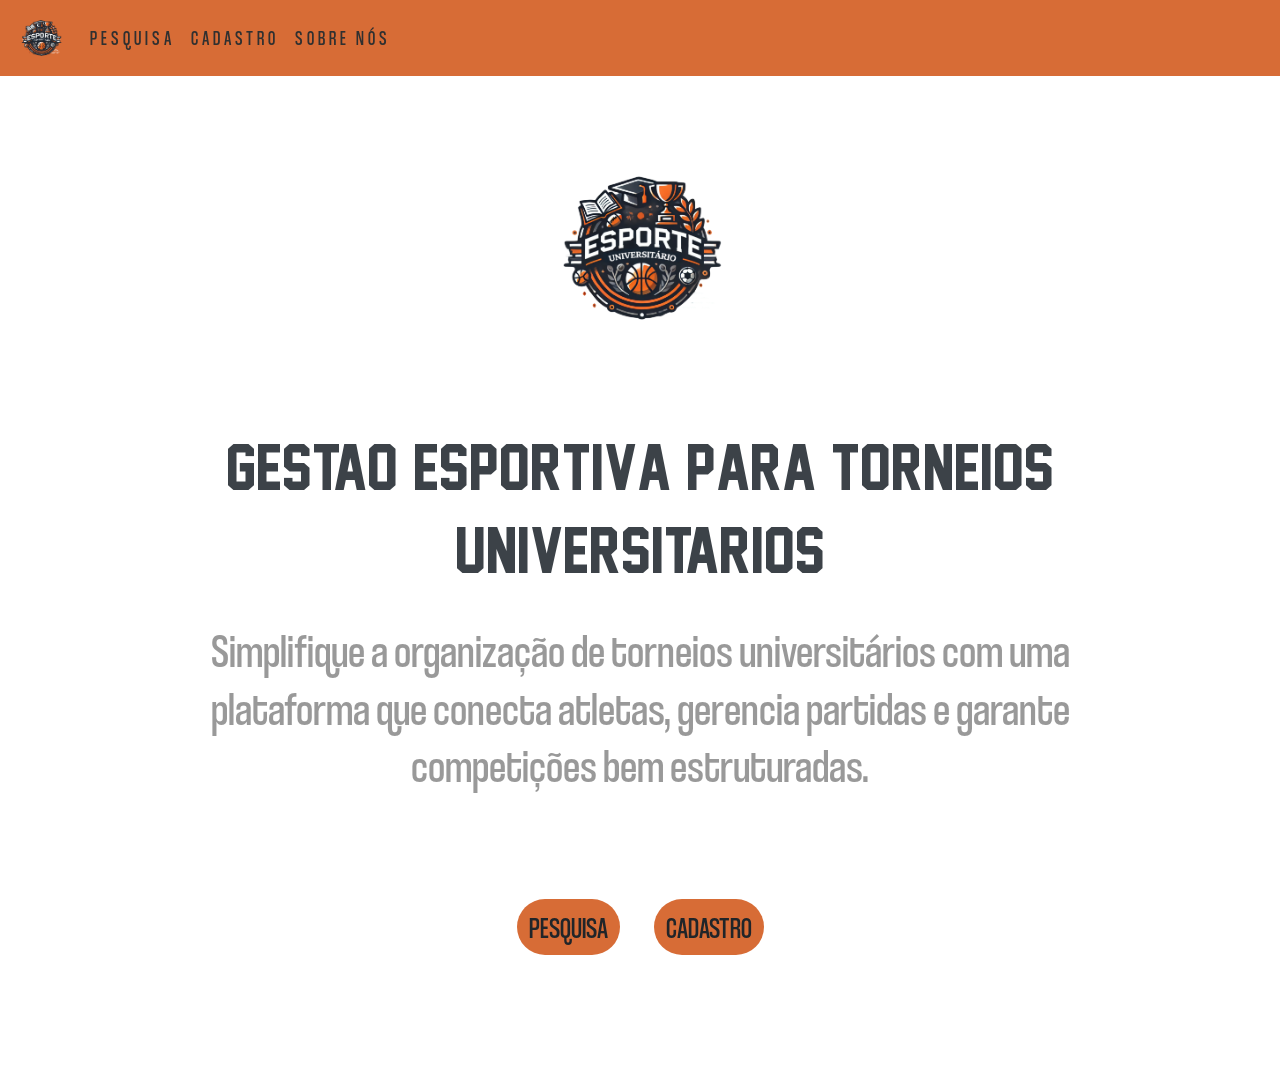
<file: front/index.html>
<!DOCTYPE html>
<html>
	<head>
		<title>Esporte Universitarios </title>
		<link rel="icon" href="./imagem/Capturar.PNG" />
		<meta charset="utf-8">
        <meta name="viewport" content="width=device-width, initial-scale=1">
		<link rel="stylesheet" href="https://maxcdn.bootstrapcdn.com/bootstrap/4.5.2/css/bootstrap.min.css">
		<script src="https://ajax.googleapis.com/ajax/libs/jquery/3.5.1/jquery.min.js"></script>
		<script src="https://cdnjs.cloudflare.com/ajax/libs/popper.js/1.16.0/umd/popper.min.js"></script>
		<script src="https://maxcdn.bootstrapcdn.com/bootstrap/4.5.2/js/bootstrap.min.js"></script>
		<link rel="stylesheet" href="estilo/estilos.css">

	</head> 
	<body id="pagina" class="princ">
	
<!-- Cabeçalho -->
	<nav class="navbar navbar-expand-md fixed-top navbar-dark" id="navbar">

		<a class="navbar-brand" href="index.html">
			<img src="./imagem/Capturar.PNG" width="50" height="50" alt="Logo">
		</a>

		<button class="navbar-toggler" type="button" data-toggle="collapse" data-target="#myNavbar">
			<span class="navbar-toggler-icon"></span>                       
		</button>

		<div class="collapse navbar-collapse" id="myNavbar"> 
			<ul class="navbar-nav">
				<li class="nav-item"><a class="nav-link" href="inscrito.html">PESQUISA</a></li>
				<li class="nav-item"><a class="nav-link" href="cadastro.html">CADASTRO</a></li>
				<li class="nav-item"><a class="nav-link" href="sobre.html">SOBRE NÓS</a></li>
			</ul>
		</div>

	</nav>


<!-- Inicio -->
        <br>
		<div id="pagina" class="container-fluid text-center">
			<div class="col">
				<div class="col-sm-12">
					<h2><img src="./imagem/Capturar.PNG" widht="300" height = "200"></h2><br>
					<h4>Gestao Esportiva para Torneios Universitarios</h4>
                    <h3 style="font-size: 48px; color: #999999; margin-left: 100px; margin-right: 100px;">Simplifique a organização de torneios universitários com uma plataforma que conecta atletas, gerencia partidas e garante competições bem estruturadas.</h3><br>
				</div>
                <br>
                <button class="btn" type="submit" id="ba2" data-toggle="modal" data-target="#exampleModalCenter" style="padding-bottom: 50px;" onclick="location.href='inscrito.html'">PESQUISA</button>
                <button class="btn" type="submit" id="ba3" data-toggle="modal" data-target="#exampleModalCenterEdit" style="padding-bottom: 50px;" onclick="location.href='cadastro.html'">CADASTRO</button>
            </div>
        </div>

	</body>
</html>
</file>
<file: front/estilo/estilos.css>
@font-face {
    font-family: 'Jersey M54';
    src: url('./Jersey\ M54.ttf') format('truetype'); /* Substitua pelo caminho e formato corretos */
    font-weight: normal;
    font-style: normal;
}

@font-face {
    font-family: 'Coolvetica';
    src: url('./coolvetica\ condensed\ rg.otf') format('truetype'); /* Substitua pelo caminho e formato corretos */
    font-weight: normal;
    font-style: normal;
}
 




.btn{
    font-size: 30px;
    background-color:rgb(215, 108, 54);
    border-radius: 50px; 
    margin: 0 15px;
    width: auto;
    height: 50px;
    font-family: 'Coolvetica', cursive;
    box-shadow: 0 0 0 0;
    border: 0 none;
    outline: 0;
   
}
.btn:hover{
    box-shadow: 0px 0px 0.5em rgba(233, 82, 92, 0.644);
}

.princ{
    
    background-color: white;
    font-family: 'Coolvetica', cursive;
}
.form-control{
    font-family: 'Coolvetica', cursive;
    border-radius: 20px;
    font-size: 20px;
   
    
}
.navbar{
    margin-bottom: 0;
    background-color:rgb(215, 108, 54); 
     z-index: 9999;
     border: 0; 
     font-size: 20px; 
     line-height: 1.5; 
     letter-spacing: 4px; 
     border-radius: 0; 
     font-family: 'Coolvetica', cursive;
 } 

 .panel {
    border: 1px solid #666163; 
    border-radius:0 !important;
    transition: box-shadow 0.5s;
}

.navbar li a, .navbar .navbar-brand {
    color: #303030 !important; /* cor da letra cabeçalho */
    margin-left: 0px;
    margin-bottom: 0px;
  }

.navbar-nav li a:hover, .navbar-nav li.active a {
    color: white!important; /* cor da letra quando passa por cima, cabeçalho */
  
  }
.panel-footer h3 {
    font-family: 'Coolvetica', cursive;
    font-size: 0px;
  }
	 
 
.container-fluid {
    padding: 100px 50px;
}

h2 {
    font-size: 60px;
    color: rgb(215, 108, 54); 
    font-weight: 600;
    margin-bottom: 30px;
    font-family: 'Jersey M54', sans-serif;
}  

h4 {
    font-size: 60px;
    line-height: 1.375em;
    color: rgb(60, 66, 72);
    font-weight: 300;
    margin-bottom: 30px;
    font-family: 'Jersey M54', sans-serif;
}  

h5 {
    font-size: 30px;
    line-height: 1.375em;
    color: rgb(60, 66, 72);
    font-weight: 300;
    margin-bottom: 30px;
    font-family: 'Jersey M54', sans-serif;
}  

body {
    font-size: 35px;
    font-family: 'Coolvetica', cursive;
    line-height: 1.375em;
    margin-bottom: 25px;
}
</file>
